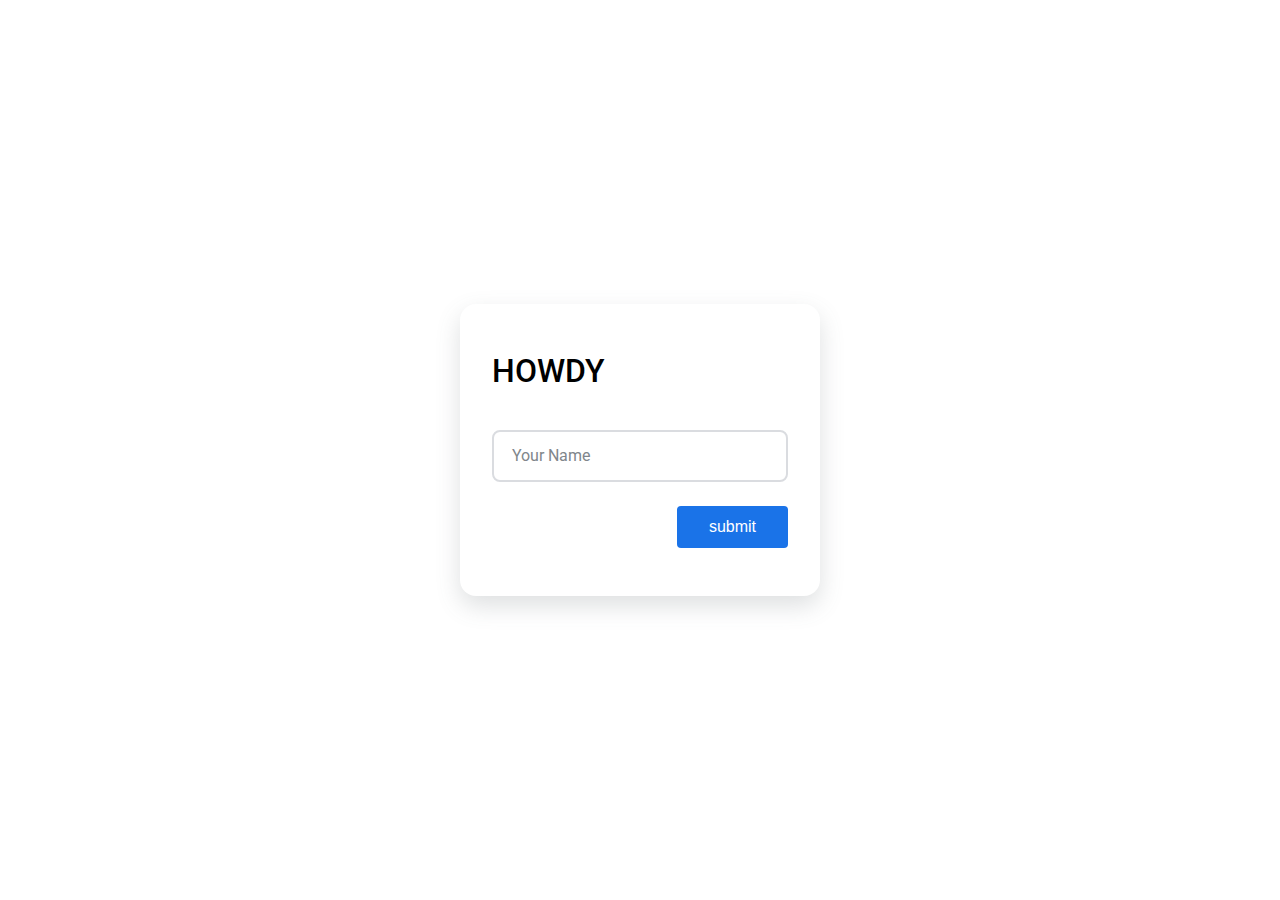
<file: index.html>
<!DOCTYPE html>
<html lang="en">
    <head>
        <meta charset="UTF-8">
        <meta name="viewport" content="width=device-width, initial-scale=1.0">
        <link rel="stylesheet" href="css/style.css">
        <title>Looking For Someone</title>
        <link rel="icon" href="img/website.png">
        <meta name="og:description" content="Looking For Someone">
        <meta name="author" content="Phandat">
        <meta name="theme-color" content="#1A73E8">
        <meta name="og:type" content="website">
        <meta name="og:title" content="Phandat's Website">
    </head>
    <body>
        <div class="l-form">
            <form action="" class="form">
                <h1 class="form__title">HOWDY</h1>
                <div class="form__div">
                    <input type="text" id="name" class="form__input" placeholder=" ">
                    <label for="" class="form__label">Your Name</label>
                </div>
                <input type="submit" class="form__button" onclick="check()" value="submit">
            </form>
        </div>
        <script src="js/script.js"></script>
    </body>
</html>
</file>
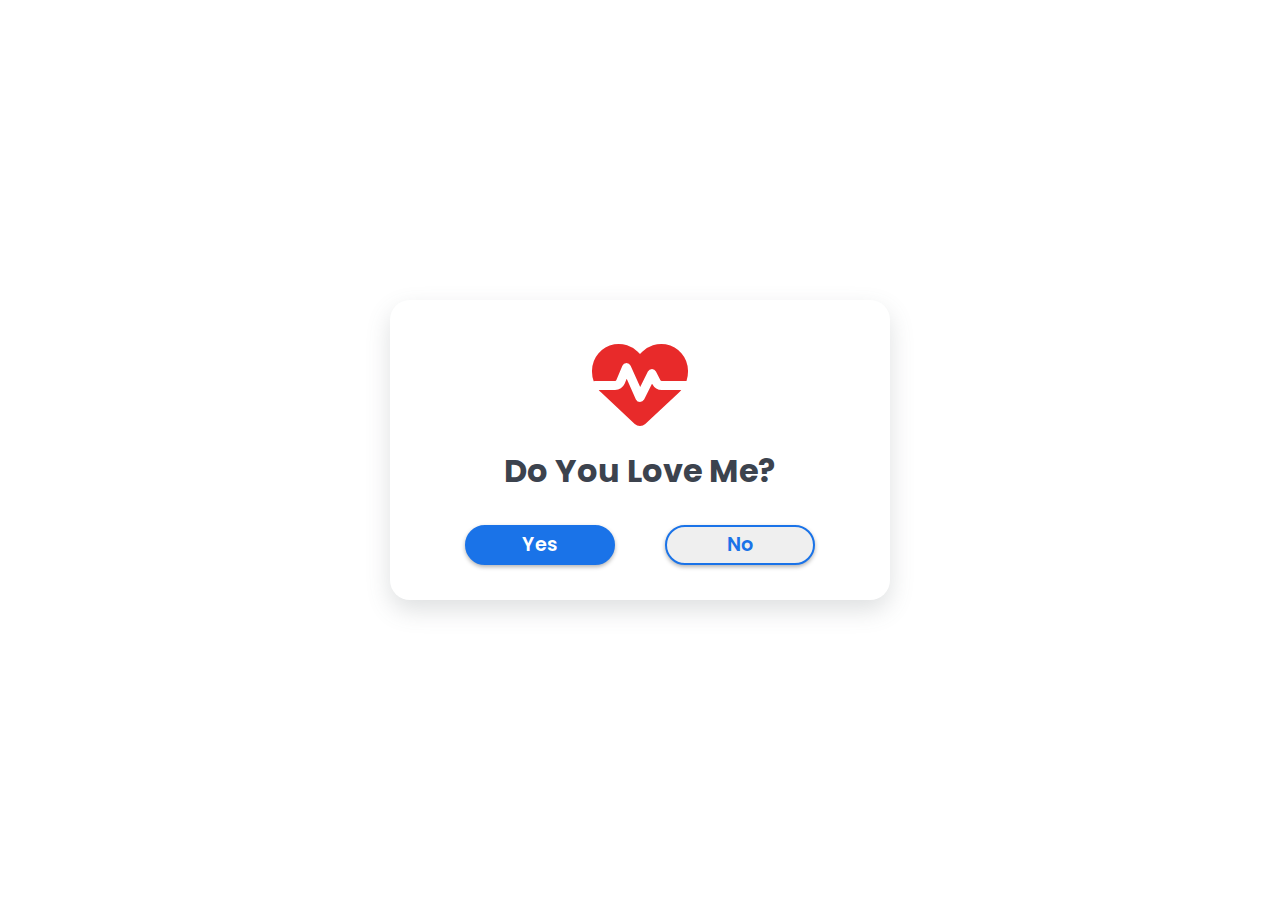
<file: success.html>
<!DOCTYPE html>
<html lang="en">

<head>
    <meta charset="UTF-8">
    <meta http-equiv="X-UA-Compatible" content="IE=edge">
    <meta name="viewport" content="width=device-width, initial-scale=1.0">
    <title>I've Found You</title>
    <link rel="icon" href="img/success.png">
    <meta name="og:description" content="I've Found You">
    <meta name="author" content="Phandat">
    <meta name="theme-color" content="#1A73E8">
    <meta name="og:type" content="website">
    <meta name="og:title" content="Phandat's Website">
    <link rel="stylesheet" href="https://cdnjs.cloudflare.com/ajax/libs/font-awesome/6.2.0/css/all.min.css">
    <link rel="stylesheet" href="css/success.css">
</head>

<body>

    <div class="wrapper">
        <i class="fa-sharp fa-solid fa-heart-pulse"></i>
        <h2 class="question">Do You Love Me?</h2>
        <div class="btn-group">
            <button class="yes-btn">Yes</button>
            <button class="no-btn">No</button>
        </div>
    </div>

    <script src="js/success.js"></script>
</body>

</html>
</file>
<file: css/style.css>
/*===== GOOGLE FONTS =====*/
@import url("https://fonts.googleapis.com/css2?family=Roboto:wght@400;500&display=swap");
/*===== VARIABLES CSS =====*/
:root {
  /*===== Colores =====*/
  --first-color: #1A73E8;
  --input-color: #80868B;
  --border-color: #DADCE0;
  /*===== Fuente y tipografia =====*/
  --body-font: "Roboto", sans-serif;
  --normal-font-size: 1rem;
  --small-font-size: .75rem;
}

/*===== BASE =====*/
*, ::before, ::after {
  box-sizing: border-box;
}

body {
  margin: 0;
  padding: 0;
  font-family: var(--body-font);
  font-size: var(--normal-font-size);
}

h1 {
  margin: 0;
}

/*===== FORM =====*/
.l-form {
  display: flex;
  justify-content: center;
  align-items: center;
  height: 100vh;
}

.form {
  width: 360px;
  padding: 3rem 2rem;
  border-radius: 1rem;
  box-shadow: 0 10px 25px rgba(92, 99, 105, 0.2);
}
.form__title {
  font-weight: 500;
  margin-bottom: 2.5rem;
}
.form__div {
  position: relative;
  height: 52px;
  margin-bottom: 1.5rem;
}
.form__input {
  position: absolute;
  top: 0;
  left: 0;
  width: 100%;
  height: 100%;
  font-size: var(--normal-font-size);
  border: 2px solid var(--border-color);
  border-radius: 0.5rem;
  outline: none;
  padding: 1rem;
  background: none;
  z-index: 1;
}
.form__label {
  position: absolute;
  left: 1rem;
  top: 1rem;
  padding: 0 0.25rem;
  background-color: #fff;
  color: var(--input-color);
  font-size: var(--normal-font-size);
  transition: 0.3s;
}
.form__button {
  display: block;
  margin-left: auto;
  padding: 0.75rem 2rem;
  outline: none;
  border: none;
  background-color: var(--first-color);
  color: #fff;
  font-size: var(--normal-font-size);
  border-radius: 0.25rem;
  cursor: pointer;
  transition: 0.3s;
}
.form__button:hover {
  box-shadow: 0 10px 36px rgba(0, 0, 0, 0.15);
}

/*Input focus move up label*/
.form__input:focus + .form__label {
  top: -0.5rem;
  left: 0.8rem;
  color: var(--first-color);
  font-size: var(--small-font-size);
  font-weight: 500;
  z-index: 10;
}

/*Input focus sticky top label*/
.form__input:not(:placeholder-shown).form__input:not(:focus) + .form__label {
  top: -0.5rem;
  left: 0.8rem;
  z-index: 10;
  font-size: var(--small-font-size);
  font-weight: 500;
}

/*Input focus*/
.form__input:focus {
  border: 2px solid var(--first-color);
}
</file>
<file: css/success.css>
@import url('https://fonts.googleapis.com/css2?family=Poppins:wght@600;700&display=swap');

* {
    margin: 0;
    padding: 0;
    box-sizing: border-box;
    font-family: 'Poppins', sans-serif;
}

*::selection {
    background: #1A73E8;
    color: #fff;
}

body {
    display: flex;
    justify-content: center;
    align-items: center;
    min-height: 100vh;
    background: #ffffff;
}

.wrapper {
    position: relative;
    width: 500px;
    height: 300px;
    background: #fff;
    border-radius: 20px;
    display: flex;
    justify-content: center;
    align-items: center;
    flex-direction: column;
    box-shadow: 0 10px 25px rgba(92, 99, 105, 0.2);
}

i {
    font-size: 6em;
    color: #e82a2a;
}

h2 {
    font-size: 2em;
    color: #3c434e;
    margin: 15px 0;
}

.btn-group {
    width: 100%;
    height: 40px;
    display: flex;
    justify-content: center;
    margin-top: 15px;
}

button {
    position: absolute;
    width: 150px;
    height: inherit;
    font-size: 1.2em;
    color: #fff;
    font-weight: 600;
    border-radius: 30px;
    border: 2px solid #1A73E8;
    outline: none;
    cursor: pointer;
    box-shadow: 0 2px 4px rgba(0, 0, 0, .3);
}

button:nth-child(1) {
    margin-left: -200px;
    background: #1A73E8;
}

button:nth-child(2) {
    margin-right: -200px;
    color: #1A73E8;
}
</file>
